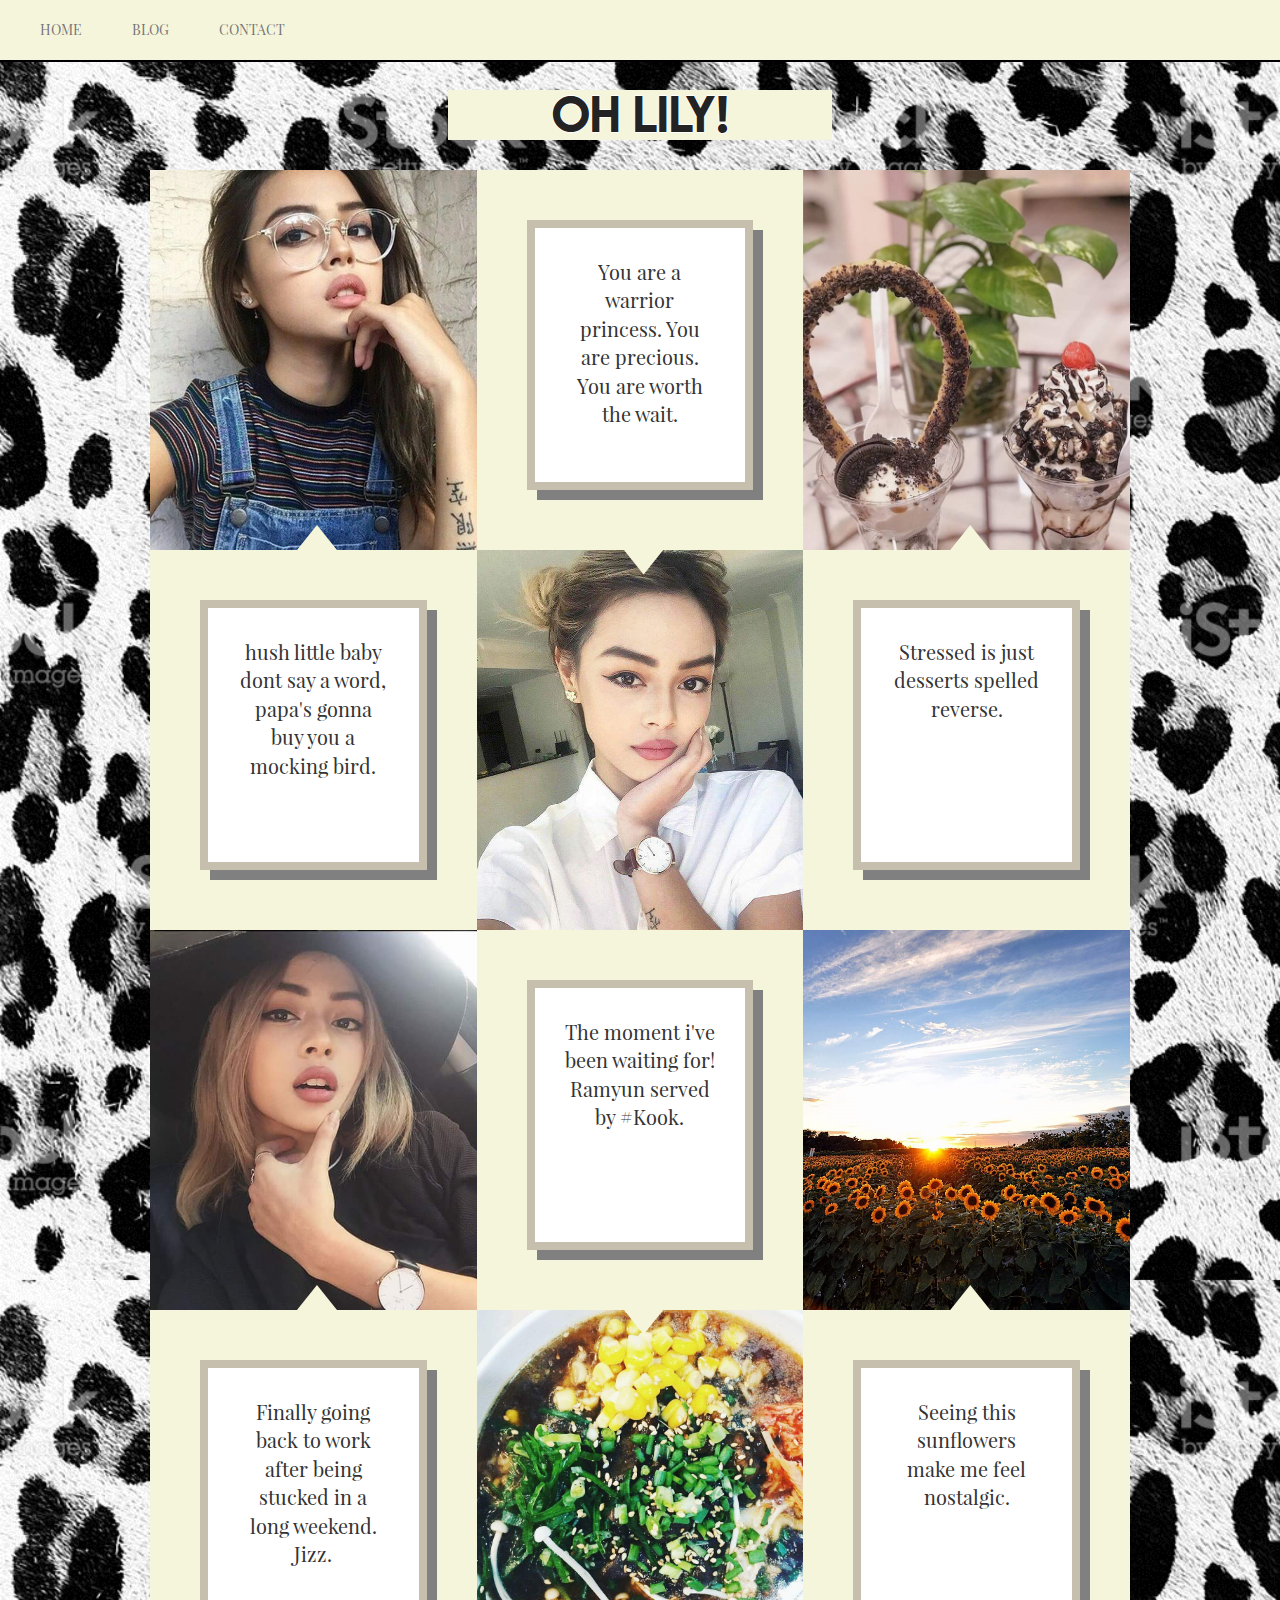
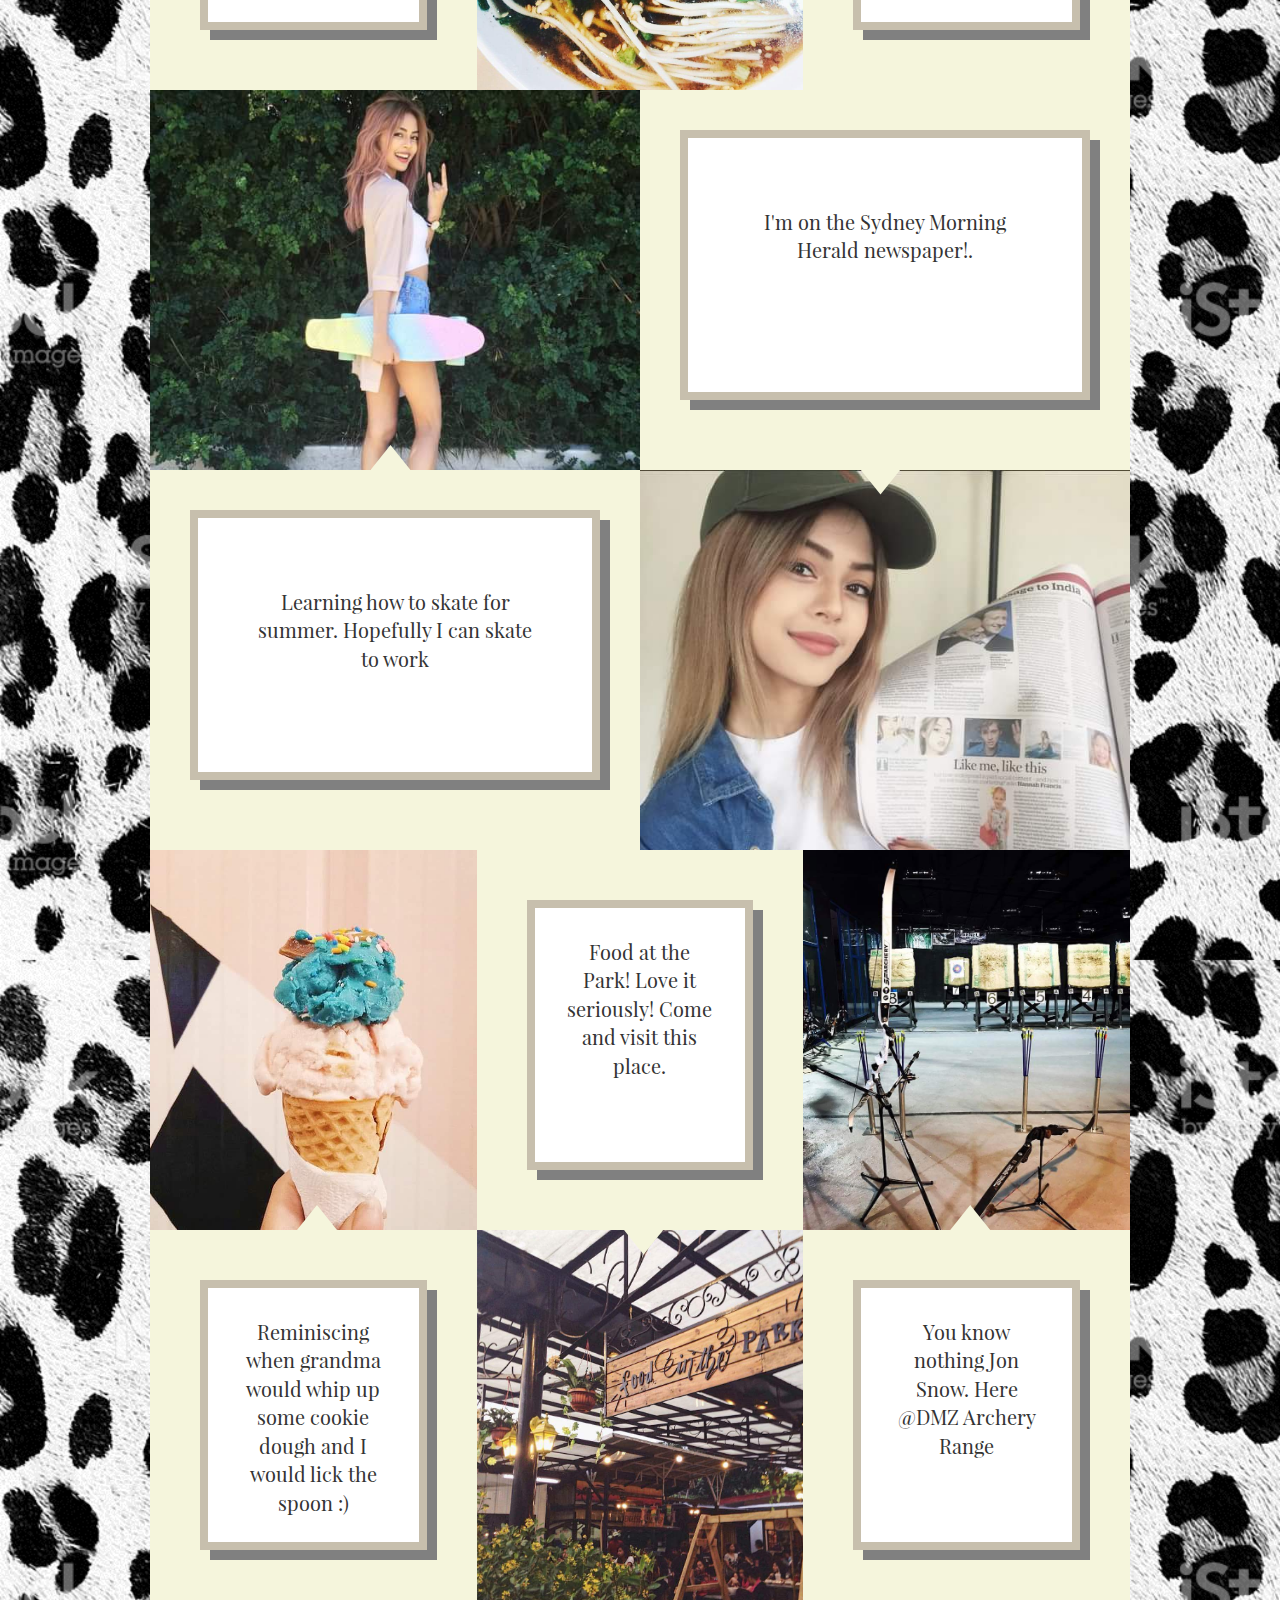
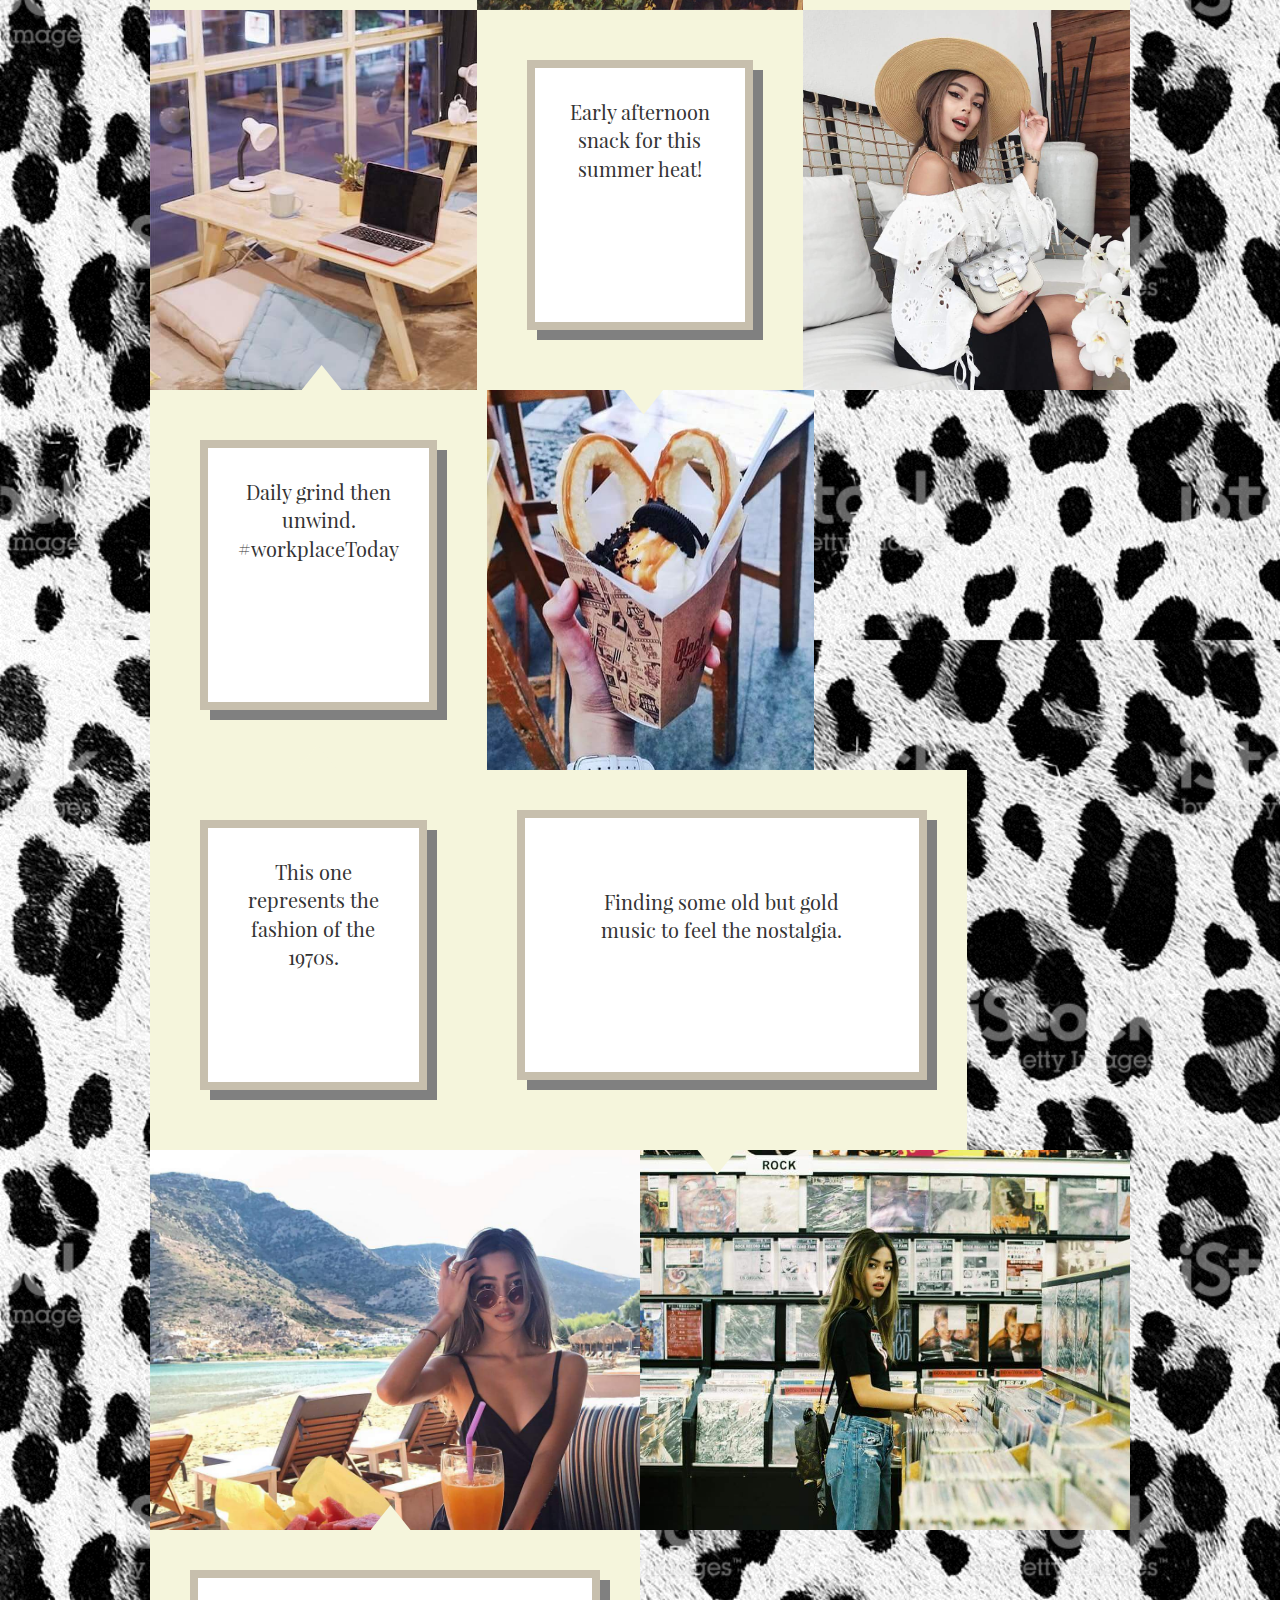
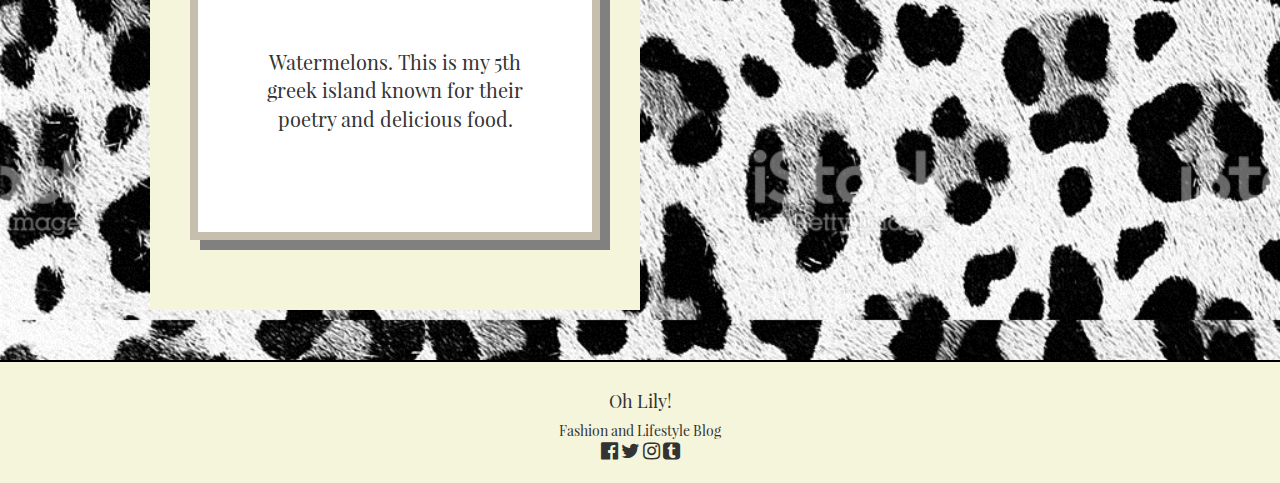
<file: index.html>
<!DOCTYPE html>
<html>
<head>
	 <title>Oh Lily!</title>
	 <meta http-equiv="X-UA-Compatible" content="IE=edge">
     <meta name="viewport" content="width-device-width, initial-scale=1">
     <link rel="stylesheet" type="text/css" href="css/bootstrap.min.css">
     <link rel="stylesheet" type="text/css" href="css/sm.css">
     <link rel="stylesheet" type="text/css" href="css/md.css">
     <link rel="stylesheet" type="text/css" href="css/lg.css">
     <link rel="stylesheet" type="text/css" href="font-awesome/css/font-awesome.min.css">
      <script src="js/jquery-3.2.1.min.js"></script>
      <script src="js/bootstrap.min.js"></script>
        <script src="js/script.js"></script> 
       
      
        
</head>

<body>
	<nav class="navbar navbar-default navbar-fixed-top">
  <div class="container-fluid">
    <div class="navbar-header">
      <button type="button" class="navbar-toggle" data-toggle="collapse" data-target="#myNavbar">
        <span class="icon-bar"></span>
        <span class="icon-bar"></span>
        <span class="icon-bar"></span>                        
      </button>
      
    </div>
    <div class="collapse navbar-collapse" id="myNavbar">
      <ul class="nav navbar-nav">
        <li><a href="#">Home</a></li>
  		<li><a href="#">Blog</a></li>
        <li><a href="#">Contact</a></li>
      </ul>
     
    </div>
  </div>
</nav>
	<div class="pre-banner">
		<h1>Oh Lily!</h1>
	</div>
	
	<div class="parent">
		<div class="wrapper">
			<div class="gallery">

				<section class="box box-image"></section>
				<section class="box box-quote">
					<div class="quote-borders">
						<p>hush little baby dont say a word, papa's gonna buy you a mocking bird.</p>
					</div>
				</section>


				<section class="box box-image"></section>
				<section class="box box-quote">
					<div class="quote-borders">
						<p>You are a warrior princess. You are precious. You are worth the wait.</p>
					</div>
				</section>

				<section class="box box-image"></section>
				<section class="box box-quote">
					<div class="quote-borders">
						<p>Stressed is just desserts spelled reverse. </p>
					</div>
				</section>

				<section class="box box-image"></section>
				<section class="box box-quote">
					<div class="quote-borders">
						<p>Finally going back to work after being stucked in a long weekend. Jizz. </p>
					</div>
				</section>

				<section class="box box-image"></section>
				<section class="box box-quote">
					<div class="quote-borders">
						<p>Seeing this sunflowers make me feel nostalgic.</p>
					</div>
				</section>

				<section class="box box-image"></section>
				<section class="box box-quote">
					<div class="quote-borders">
						<p>The moment i've been waiting for! Ramyun served by #Kook.</p>
					</div>
				</section>

				<section class="box box-image"></section>
				<section class="box box-quote">
					<div class="quote-borders">
						<p>I'm on the Sydney Morning Herald newspaper!.</p>
					</div>	
				</section>

				<section class="box box-image"></section>
				<section class="box box-quote">
					<div class="quote-borders">
						<p>Food at the Park! Love it seriously! Come and visit this place.</p>
					</div>
				</section>

				<section class="box box-image"></section>
				<section class="box box-quote">
					<div class="quote-borders">
						<p>Learning how to skate for summer. Hopefully I can skate to work</p>
					</div>
				</section>


				<section class="box box-image"></section>
				<section class="box box-quote">
					<div class="quote-borders">
						<p>Daily grind then unwind.<Br>#workplaceToday</p>
					</div>
				</section>

				<section class="box box-image"></section>
				<section class="box box-quote">
					<div class="quote-borders">
						<p>You know nothing Jon Snow. Here @DMZ Archery Range</p>
					</div>
				</section>

				<section class="box box-image"></section>
				<section class="box box-quote">
					<div class="quote-borders">
						<p>Reminiscing when grandma would whip up some cookie dough and I would lick the spoon :) </p>
					</div>
				</section>

				<section class="box box-image"></section>
				<section class="box box-quote">
					<div class="quote-borders">
						<p>This one represents the fashion of the 1970s. </p>
					</div>
				</section>


				<section class="box box-image"></section>
				<section class="box box-quote">
					<div class="quote-borders">
						<p>Watermelons. This is my 5th greek island known for their poetry and delicious food.</p>
					</div>
				</section>


				<section class="box box-image"></section>
				<section class="box box-quote">
					<div class="quote-borders">
						<p>Early afternoon snack for this summer heat!</p>
					</div>
				</section>

				<section class="box box-image"></section>
				<section class="box box-quote">
					<div class="quote-borders">
						<p>Finding some old but gold music to feel the nostalgia.</p>
					</div>
				</section>

			</div><!--end gallery-->
		</div><!--end wrapper parent-->

		<footer>
			<section><h4>Oh Lily!</h4>Fashion and Lifestyle Blog</section>
			<section>
				<i class="fa fa-facebook-official"></i>
				<i class="fa fa-twitter"></i>
				<i class="fa fa-instagram"></i>
				<i class="fa fa-tumblr-square"></i>
			</section>
		</footer>
	</div><!--end parent-->

</body>

</html>
</file>
<file: css/sm.css>
/* For mobile phones: */
[class*="col-"] {
    width: 100%;
}

*{
	font-family: "Playfair Display";
	box-sizing: border-box;
	margin:0;
	padding: 0;
	text-align: center;
}
@font-face{
	font-family: "Playfair Display";
	src:url("PlayfairDisplay-Regular.ttf");
}
@font-face{
	font-family: "Lemon/Milk";
	src:url("LemonMilk.otf");
}
body{
	background:url(images/leopard.jpg);
	background-size: contain;	
}

.wrapper{
    max-width: 1000px;
    padding:0 10px;
    margin: 0 auto 0 auto;
}
.navbar-default{
	background: beige;
	border-bottom: 2px solid black;
}
h1{
	margin-top:0;
}
ul{
	list-style-type: none;
	padding: 0;
}
li{
	display: inline;
	padding:5px 10px;
}
li:hover{
	background-color:ghostwhite;
}
a{
	color: #282828;
}
nav{
	background: black;
	color: antiquewhite;
	text-transform: uppercase;
	z-index: 20;
	position: absolute;
	top:0;
}
div.pre-banner{
	text-align: center;
}
div.pre-banner h1{
	font-family: "Lemon/Milk";
	margin:auto;
	margin-top:90px;
	color: #232323;
	font-size: 30px;
	text-shadow: -1px 0 white, 0 1px white, 1px 0 white, 0 -1px white;
	background-color: beige;
		width: 50%;

}
div.parent{
	margin-top: 30px;
}

div.gallery{
	display: flex;
	flex-wrap: wrap;
}
div.gallery section.box{
	width: 100%;
	flex-basis: 100%;
	box-sizing: border-box;
	position: relative;		
}

section.box-image{
	 width: 100%;
	 height: 300px;
	 background-size: cover;
}
section.box-image:nth-child(1){
    background-image: url(images/lily-maymac-1.jpg);

}

section.box-image:nth-child(3){
    background-image: url(images/lily-maymac-2.jpg);
   
    
}
section.box-image:nth-child(5){
    background-image: url(images/quote1.jpg);
   
   
}

section.box-image:nth-child(7){
    background-image: url(images/lily-maymac-3.jpg);
   
    
}

section.box-image:nth-child(9){
    background-image: url(images/quote2.jpg);  
}

section.box-image:nth-child(11){
    background-image: url(images/quote3.jpg); 
}

section.box-image:nth-child(13){
    background-image: url(images/lily-maymac-4.jpg);
    
}
section.box-image:nth-child(15){
    background-image: url(images/quote4.jpg);
}

section.box-image:nth-child(17){
    background-image: url(images/lily-maymac-5.jpg);
}
section.box-image:nth-child(19){
    background-image: url(images/quote5.jpg);
}
section.box-image:nth-child(21){
    background-image: url(images/quote6.jpg);  
}
section.box-image:nth-child(23){
    background-image: url(images/quote7.jpg);
}
section.box-image:nth-child(25){
    background-image: url(images/lily-maymac-7.jpg); 
}
section.box-image:nth-child(27){
    background-image: url(images/lily-maymac-8.jpg); 
}
section.box-image:nth-child(29){
    background-image: url(images/quote8.jpg);
}
section.box-image:nth-child(31){
    background-image: url(images/lily-maymac-9.jpg); 
}
section.box-image:nth-child(33){
    background-image: url(images/lily-maymac-1.jpg);
}

div.gallery section.box-quote{	
	background-color: beige;
	width: 250px;
	height: 250px;
	padding:30px;
	margin-left: auto;
	margin-right: auto;
	margin-bottom: 10px;
	font-size: 18px;
	
}
div.quote-borders{
	background-color: white;
	border:8px solid #C7BFAD;
	width: 100%;
	height: 200px;
	padding:25px;
	box-shadow: 10px 10px grey;
}
div.gallery section.box-quote:after{
		content: "";
        position: absolute;
        top:-25px;
        left: 45%;
        background-color: beige;
        width: 40px;
        height:25px;
		clip-path:polygon(0 0,100% 0,50%100%);
        transform:rotateX(-180deg);
        z-index: 9; 
}

footer{
	text-align: center;
	padding:20px;
	margin-top: 50px;
	background-color: beige;
	border-top:2px solid black;
	
}
footer section{

}
footer .fa{
	font-size: 20px;
	cursor: pointer;
}



@media screen and (min-width:360px) {

	section.box img{
	min-height: 350px;
	min-width: 350px;
}
div.gallery section.box-quote{
	width: 350px;
	height: 350px;
	font-size: 23px;
}
div.quote-borders{
	height: 300px;
	padding:35px;
}
   

}
@media screen and (min-width:375px) {
	div.quote-borders{
		padding:40px;
}

}

@media screen and (min-width:412px) {
	div.quote-borders{
		padding:55px;
}

}
</file>
<file: css/md.css>
@media screen and (min-width:540px) {

.wrapper{
    max-width: 2000px;
    padding:0 60px;
    margin: 0 auto 0 auto;
}
div.gallery section.box-quote{
    font-size: 30px;
}
   div.quote-borders{
        padding:55px;
    }

}
@media screen and (min-width:620px) {
    div.gallery{
   
    }
div.gallery section.box{
    width: 100%;
    flex-basis: 50%;
        
}

div.gallery section.box-quote{  
    
    width: 300px;
    height: 300px;
    padding:40px 30px;
    margin-left: auto;
    margin-right: auto;
    margin-bottom: 0px;

    font-size: 18px;
}


div.quote-borders{
    border:8px solid #C7BFAD;
    width: 100%;
    height: 230px;
    padding:35px 25px;
    text-align: center;

}

section:nth-child(1){
    order:1;
}
section:nth-child(2){
    order:3;
}
section:nth-child(3){
    order:4;
}
section:nth-child(4){
    order:2;
}
section:nth-child(5){
    order:5;
}
section:nth-child(6){
    order:7;
}
section:nth-child(7){
    order:8;
}
section:nth-child(8){
    order:6;
}
section:nth-child(9){
    order:9;
}
section:nth-child(10){
    order:11;
}
section:nth-child(11){
    order:12;
}
section:nth-child(12){
    order:10;
}
section:nth-child(13){
    order:13;
}
section:nth-child(14){
    order:15;
}
section:nth-child(15){
    order:16;
}
section:nth-child(16){
    order:14;
}
section:nth-child(17){
    order:17;
}
section:nth-child(18){
    order:19;
}
section:nth-child(19){
    order:20;
}
section:nth-child(20){
    order:18;
}
section:nth-child(21){
    order:21;
}
section:nth-child(22){
    order:23;
}
section:nth-child(23){
    order:24;
}
section:nth-child(24){
    order:22;
}
section:nth-child(25){
    order:25;
}
section:nth-child(26){
    order:27;
}
section:nth-child(27){
    order:28;
}
section:nth-child(28){
    order:26;
}
section:nth-child(29){
    order:29;
}
section:nth-child(30){
    order:31;
}
section:nth-child(31){
    order:32;
}
section:nth-child(32){
    order:30;
}
section:nth-child(33){
    order:33;
}
section:nth-child(34){
    order:34;
}

div.gallery section.box-quote:nth-child(4):after,
div.gallery section.box-quote:nth-child(8):after,
div.gallery section.box-quote:nth-child(12):after,
div.gallery section.box-quote:nth-child(16):after,
div.gallery section.box-quote:nth-child(20):after,
div.gallery section.box-quote:nth-child(24):after,
div.gallery section.box-quote:nth-child(28):after,
div.gallery section.box-quote:nth-child(32):after{
    transform:rotateX(0deg);
    top:100%;
}

}

@media screen and (min-width:768px) {
    .wrapper{
    max-width: 2000px;
    padding:0 80px;
    margin: 0 auto 0 auto;
}

div.gallery section.box{
    width: 100%;
    flex-basis: 33.33%;
    margin:0;
        
}
section.box-image{
height: 200px;
}
div.gallery section.box-quote{ 
width: 200px;
height: 200px;
font-size: 14px;
padding:20px;
}
div.quote-borders{
height: 150px;
padding:10px;
}

section:nth-child(1){
    order:1;
}
section:nth-child(2){
    order:4;
}   
section:nth-child(3){
    order:5;
}
section:nth-child(4){
    order:2;
}
section:nth-child(5){
    order:3;
}
section:nth-child(6){
    order:6;
}
section:nth-child(7){
    order:7;
}
section:nth-child(8){
    order:10;
}
section:nth-child(9){
    order:9;
}
section:nth-child(10){
    order:12;
}
section:nth-child(11){
    order:11;
}
section:nth-child(12){
    order:8;
}
section:nth-child(13){
    order:16;
}
section:nth-child(14){
    order:14;
}
section:nth-child(15){
    order:21;
}
section:nth-child(16){
    order:18;
}
section:nth-child(17){
    order:13;
}
section:nth-child(18){
    order:15;
}
section:nth-child(19){
    order:23;
}
section:nth-child(20){
    order:26;
}
section:nth-child(21){
    order:19;
}
section:nth-child(22){
    order:22;
}
section:nth-child(23){
    order:17;
}
section:nth-child(24){
    order:20;
}
section:nth-child(25){
    order:25;
}
section:nth-child(26){
    order:28;
}
section:nth-child(27){
    order:30;
}
section:nth-child(28){
    order:32;
}
section:nth-child(29){
    order:27;
}
section:nth-child(30){
    order:24;
}
section:nth-child(31){
    order:31;
}
section:nth-child(32){
    
    order:29;   
}

div.gallery section.box:nth-child(24){
    font-size: 12px;
}
div.gallery section.box:nth-child(14),div.gallery section.box:nth-child(18),
div.gallery section.box:nth-child(28),div.gallery section.box:nth-child(32){
    font-size: 20px;
    padding: 40px;
}

div.gallery section.box:nth-child(32),div.gallery section.box:nth-child(31),
div.gallery section.box:nth-child(13),div.gallery section.box:nth-child(14),
div.gallery section.box:nth-child(17),div.gallery section.box:nth-child(18),    
div.gallery section.box:nth-child(27),div.gallery section.box:nth-child(28){
    height: 300px;
    flex-basis: 50%;
}
div.gallery section.box-quote:nth-child(8):after,
div.gallery section.box-quote:nth-child(24):after,
div.gallery section.box-quote:nth-child(20):after,
div.gallery section.box-quote:nth-child(28):after{
    transform:rotateX(-180deg);
    top:-25px;
}
div.gallery section.box-quote:nth-child(30):after,
div.gallery section.box-quote:nth-child(14):after{
    transform:rotateX(0deg);
    top:100%;
}
div.gallery section.box-quote:nth-child(14) div.quote-borders,
div.gallery section.box-quote:nth-child(18) div.quote-borders,
div.gallery section.box-quote:nth-child(28) div.quote-borders,
div.gallery section.box-quote:nth-child(32) div.quote-borders{
    padding:40px 20px;
    height: 230px;
}
}
@media screen and (min-width:800px) {
    .wrapper{
    max-width: 2000px;
    padding:0 100px;
    margin: 0 auto 0 auto;
    }
}


@media screen and (min-width:968px) {
    .wrapper{
    max-width: 2000px;
    padding:0 110px;
    margin: 0 auto 0 auto;
    }
}















    /* @media only screen and (min-width:768px) {
middle devices
     .col-1 {width: 8.33%;}
    .col-2 {width: 16.66%;}
    .col-3 {width: 25%;}
    .col-4 {width: 33.33%;}
    .col-5 {width: 41.66%;}
    .col-6 {width: 50%;}
    .col-7 {width: 58.33%;}
    .col-8 {width: 66.66%;}
    .col-9 {width: 75%;}
    .col-10 {width: 83.33%;}
    .col-11 {width: 91.66%;}
    .col-12 {width: 100%;}
    } */
</file>
<file: css/lg.css>
@media screen and (min-width:1024px){
	 .wrapper{
    max-width: 2000px;
    padding:0 150px;
    margin: 0 auto 0 auto;
	}
	div.pre-banner h1{
		color: #232323;
		font-size: 45px;
		background-color: beige;
		width: 30%;
		text-shadow: -1px 0 white, 0 1px white, 1px 0 white, 0 -1px white;
	}
	section.box-image{
	height: 380px;
	}
	div.gallery section.box-quote{ 
	width: 380px;
	height: 380px;
	font-size: 20px;
	padding:50px;
	}
	div.quote-borders{
	height: 270px;
	padding:30px;
	}
div.gallery section.box:nth-child(24){
    font-size: 20px;
}
	div.gallery section.box-quote:nth-child(14) div.quote-borders,
div.gallery section.box-quote:nth-child(18) div.quote-borders,
div.gallery section.box-quote:nth-child(28) div.quote-borders,
div.gallery section.box-quote:nth-child(32) div.quote-borders{
    padding:70px 60px;
    height: 270px;
}
div.gallery section.box:nth-child(32),div.gallery section.box:nth-child(31),
div.gallery section.box:nth-child(13),div.gallery section.box:nth-child(14),
div.gallery section.box:nth-child(17),div.gallery section.box:nth-child(18),    
div.gallery section.box:nth-child(27),div.gallery section.box:nth-child(28){
    height: 380px;
    flex-basis: 50%;
}

   
    
}
</file>
